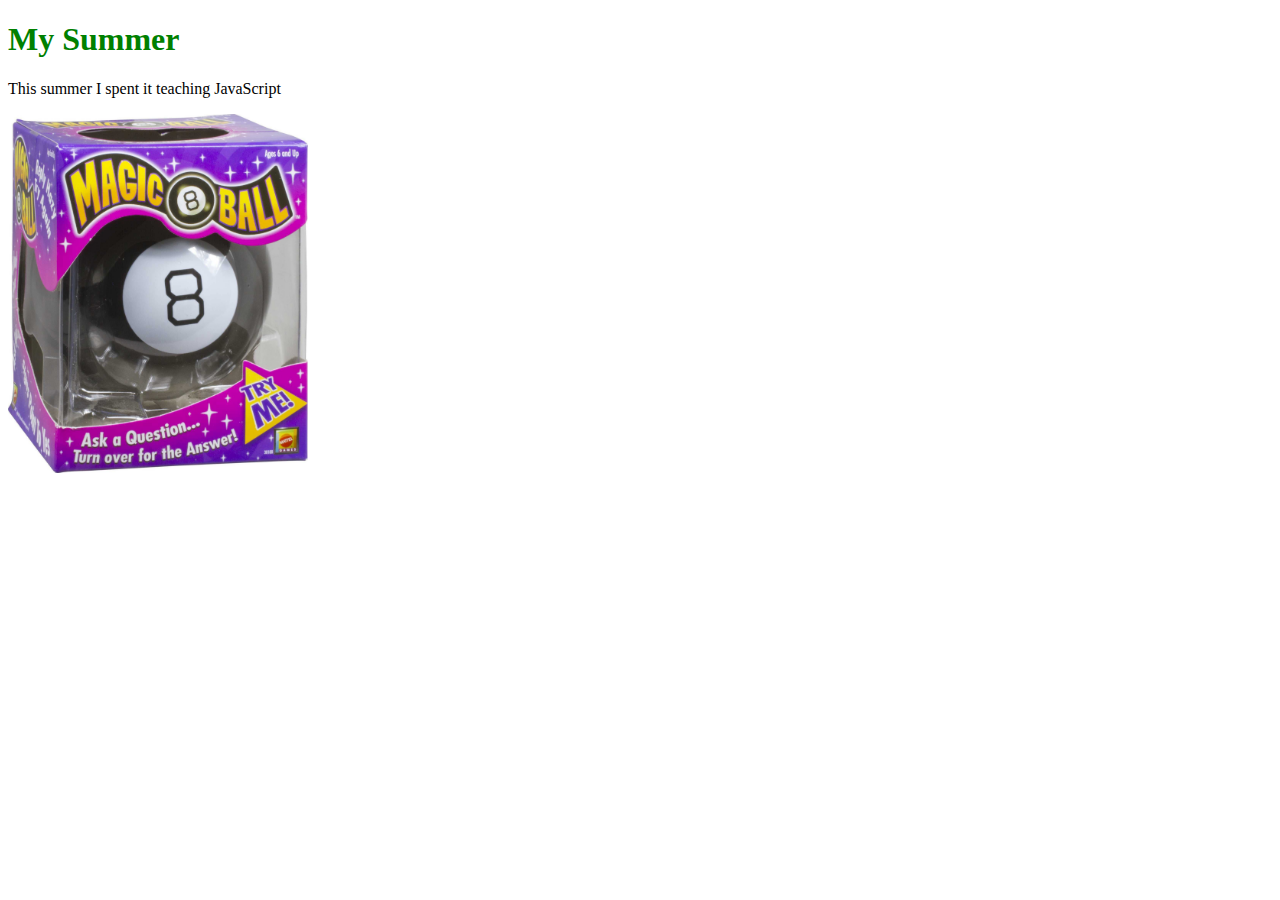
<file: summer-activity/index.html>
<!DOCTYPE html>
<html lang="en">

<head>
    <meta charset="UTF-8">
    <meta name="viewport" content="width=device-width, initial-scale=1.0">
    <title>Document</title>
    <link rel="stylesheet" href="./style.css">
</head>

<body>
    <h1>My Summer</h1>
    <p> This summer I spent it teaching JavaScript</p>
    <img src="./magic-ball.jpeg" width="300px">
</body>

</html>
</file>
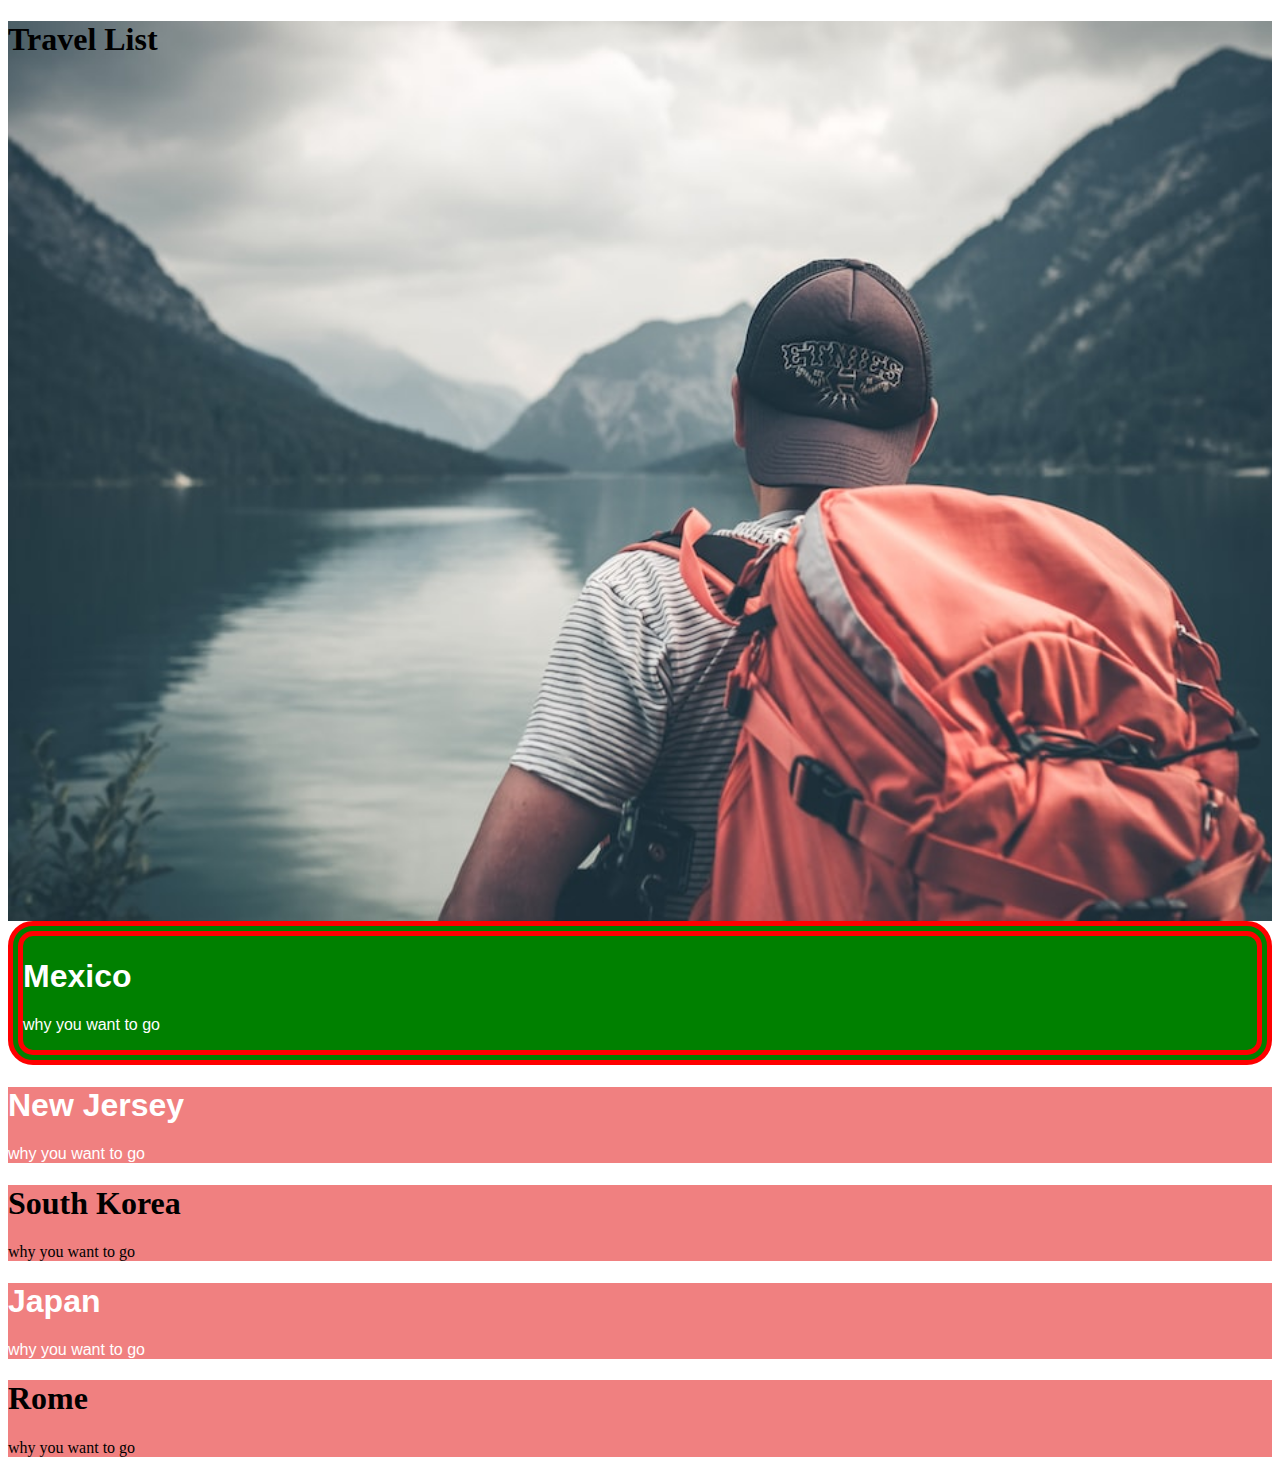
<file: travel-list/index.html>
<!DOCTYPE html>
<html lang="en">

<head>
    <meta charset="UTF-8">
    <meta name="viewport" content="width=device-width, initial-scale=1.0">
    <title>Traveling</title>
    <link rel="stylesheet" href="./style.css">
</head>

<body>
    <div id="landing-page">
        <h1> Travel List </h1>
    </div>
    <div class="top3" id="top1">
        <h1>Mexico</h1>
        <p>why you want to go</p>
    </div>
    <div class="top3">
        <h1>New Jersey</h1>
        <p>why you want to go</p>
    </div>
    <div>
        <h1>South Korea</h1>
        <p>why you want to go</p>
    </div>
    <div class="top3">
        <h1>Japan</h1>
        <p>why you want to go</p>
    </div>
    <div>
        <h1>Rome</h1>
        <p>why you want to go</p>
    </div>
</body>

</html>
</file>
<file: summer-activity/style.css>
h1 {
    color: blue;
}

h1 {
    color: green;
}
</file>
<file: travel-list/style.css>
div {
    background-color: lightcoral;
    /* height: 300px; */
}

.top3 {
    color: white;
    font-family: 'Gill Sans', 'Gill Sans MT', Calibri, 'Trebuchet MS', sans-serif;
}

#top1 {
    font-family: 'Trebuchet MS', 'Lucida Sans Unicode', 'Lucida Grande', 'Lucida Sans', Arial, sans-serif;
    background-color: green;
    border: 15px double red;
    border-radius: 25px;
}

#landing-page {
    /* border: 3px solid blue; */
    height: 100vh;
    background-image: url("./travel.jpeg");
    background-repeat: no-repeat;
    background-size: cover;
    background-position: center;
}

/* s
update github with 3 commands: add, commit, push
*/
</file>
